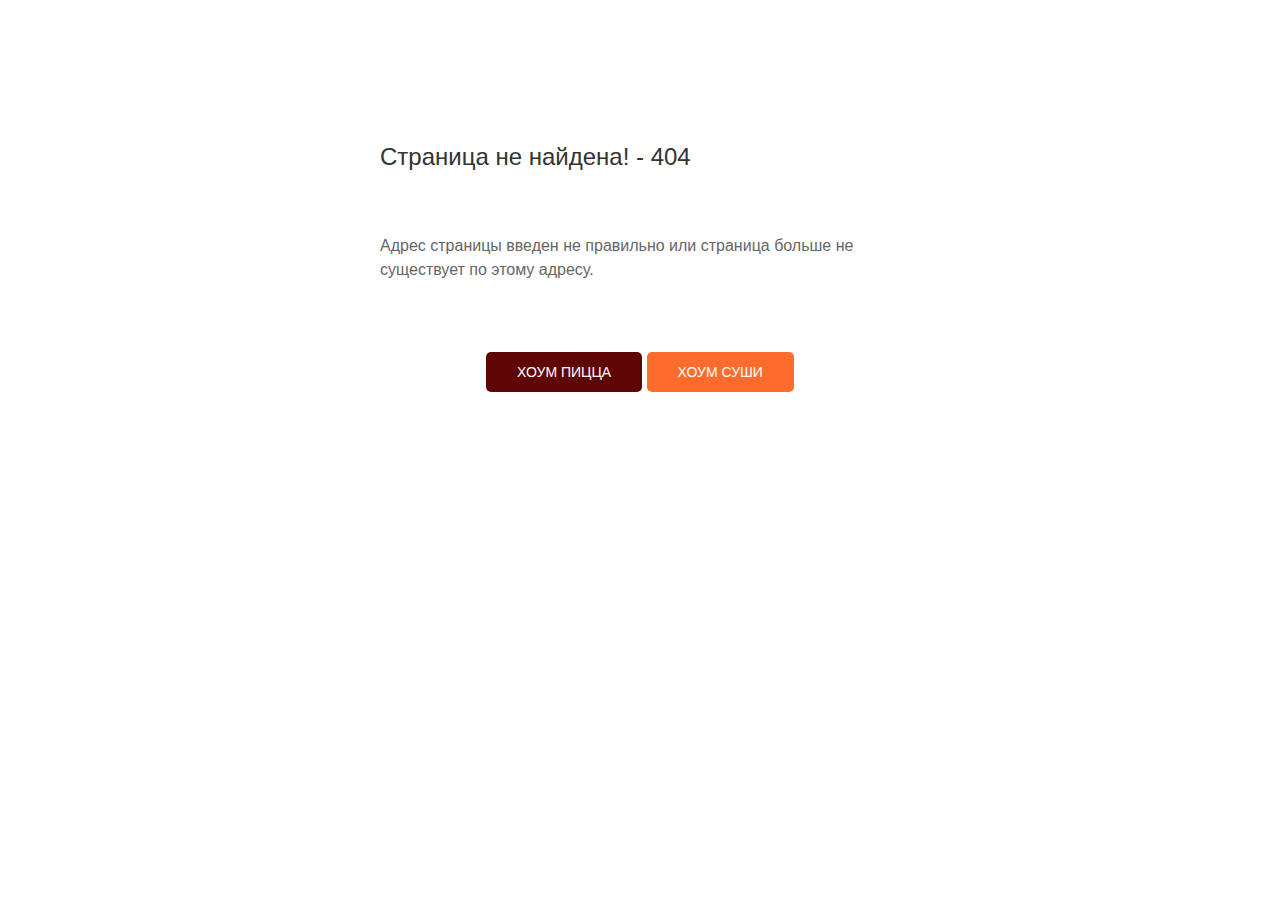
<file: error404.html>
<!DOCTYPE html>
<html lang="ru">
<head>
    <meta charset="UTF-8">
    <meta name="viewport" content="width=device-width, initial-scale=1.0">
    <meta http-equiv="X-UA-Compatible" content="ie=edge">
    <title>Страница не найдена!</title>

    <link rel="shortcut icon" href="vima.ico" type="image/x-icon">
    <link rel="stylesheet" href="static/uikit/css/uikit.min.css">
    <link rel="stylesheet" href="static/css/pages.css">
</head>
<body>
    <div class="uk-container">
        <div class="
            uk-card
            uk-width-1-2@m
            error-box
        ">
            <div class="uk-card-header">
                <div class="uk-grid-small" uk-grid>
                    <div class="uk-width-expand">
                        <h3 class="uk-card-title uk-margin-remove-bottom custom-font">Страница не найдена! - 404</h3>
                    </div>
                </div>
            </div>
            <div class="uk-card-body custom-font">
                Адрес страницы введен не правильно или страница больше не существует по этому адресу.
            </div>
            <div class="uk-card-footer uk-text-center buttons-main">
                <a class="uk-button uk-button-secondary" href="">Хоум пицца</a>
                <a class="uk-button uk-button-primary-hs" href="">Хоум Суши</a>
            </div>
        </div>
    </div>
</body>
<script src="static/uikit/js/uikit.min.js"></script>
</html>
</file>
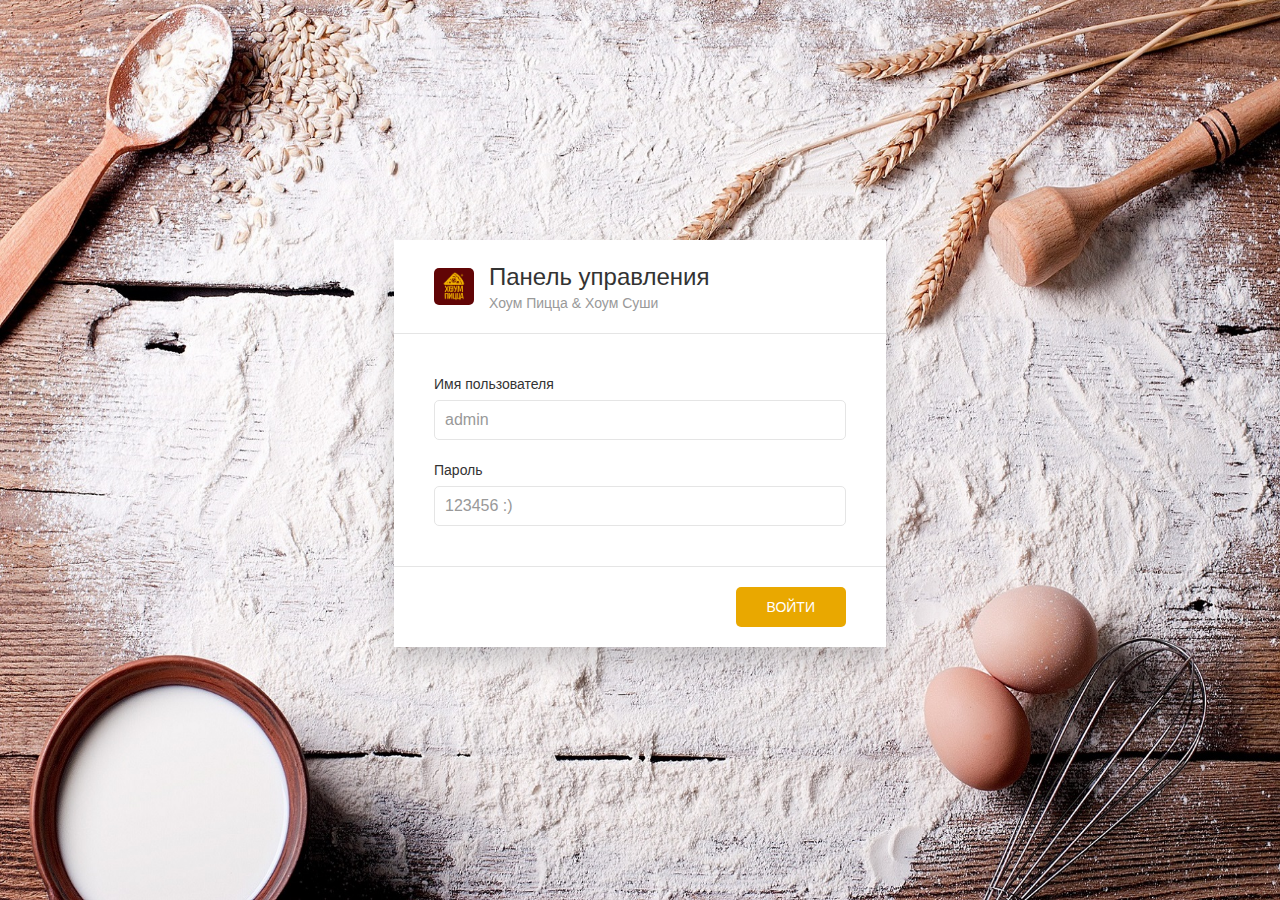
<file: signin.html>
<!DOCTYPE html>
<html lang="ru">
<head>
    <!-- Meta information -->
    <meta charset="UTF-8">
    <meta name="viewport" content="width=device-width, initial-scale=1.0">
    <meta http-equiv="X-UA-Compatible" content="ie=edge">
    <title>Панель управления</title>

    <!-- Styles -->
    <link rel="shortcut icon" href="vima.ico" type="image/x-icon">
    <link rel="stylesheet" href="static/uikit/css/uikit.min.css">
    <link rel="stylesheet" href="static/css/pages.css">
</head>
<body id="sign-in">
     <div class="uk-container">
        <div class="uk-card uk-card-default uk-box-shadow-large uk-width-1-2@m signin-box">
            <div class="uk-card-header">
                <div class="uk-grid-small uk-flex-middle" uk-grid>
                    <div class="uk-width-auto">
                        <img class="uk-border-rounded" width="40" height="40" src="static/images/logo_short.png">
                    </div>
                    <div class="uk-width-expand">
                        <h3 class="uk-card-title uk-margin-remove-bottom">Панель управления</h3>
                        <p class="uk-text-meta uk-margin-remove-top">Хоум Пицца & Хоум Суши</p>
                    </div>
                </div>
            </div>
            <div class="uk-card-body">
                <form class="uk-form-stacked">

                    <div class="uk-margin">
                        <label class="uk-form-label" for="form-stacked-text">Имя пользователя</label>
                        <div class="uk-form-controls">
                            <input class="uk-input" id="form-stacked-text" type="text" placeholder="admin">
                        </div>
                    </div>
                    <div>
                        <label class="uk-form-label" for="form-stacked-text">Пароль</label>
                        <div class="uk-form-controls">
                            <input class="uk-input" id="form-stacked-text" type="password" placeholder="123456 :)">
                        </div>
                    </div>
                </form>
            </div>
            <div class="uk-card-footer uk-text-right">
                <a class="uk-button uk-button-primary" href="">Войти</a>
            </div>
        </div>
     </div>
</body>
<script src="static/uikit/js/uikit.min.js"></script>
</html>
</file>
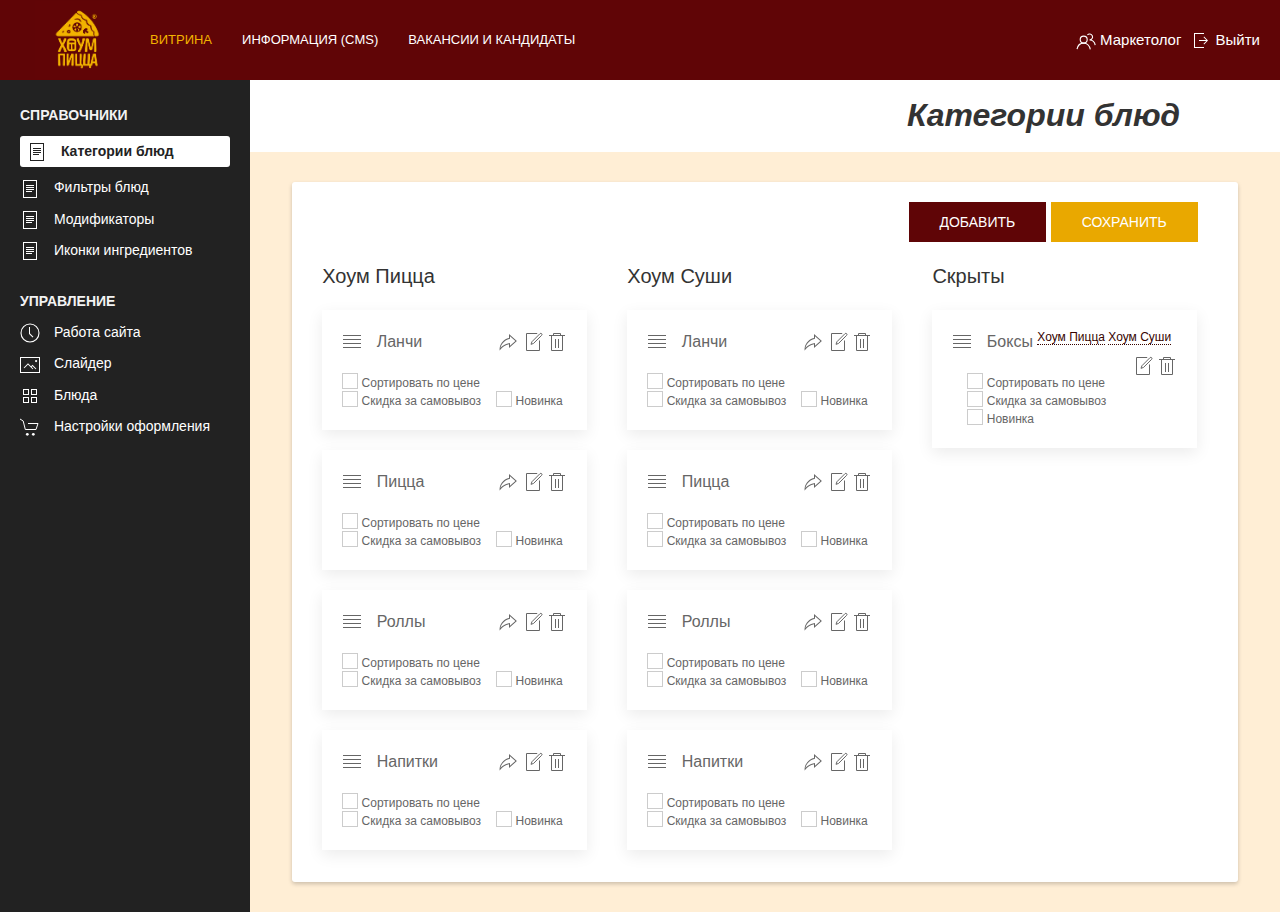
<file: pages/list.html>
<!DOCTYPE html>
<html lang="ru">
<head>
    <!-- Meta information -->
    <meta charset="UTF-8">
    <meta name="viewport" content="width=device-width, initial-scale=1.0">
    <meta http-equiv="X-UA-Compatible" content="ie=edge">
    <title>VIMA</title>

    <!-- Styles -->
    <link rel="shortcut icon" href="../vima.ico" type="image/x-icon">
    <link rel="stylesheet" href="../static/uikit/css/uikit.min.css">
    <link rel="stylesheet" href="../static/css/custom.css">
</head>
<body id="bg-color">
    <!-- Desktop menu -->
    <nav class="uk-navbar-container uk-custom-navbar uk-visible@m" uk-navbar>
        <div class="uk-navbar-left uk-margin-left">
            <a class="uk-navbar-item uk-logo" href="">
                <img data-src="../static/images/logo_short.png" alt="Хоум пицца" width="85" uk-img>
            </a>
            <ul class="uk-navbar-nav">
                <li class="uk-active"><a href="../index.html">Витрина</a></li>
                <li><a href="../cms.html">Информация (CMS)</a></li>
                <li><a href="../offers.html">Вакансии и кандидаты</a></li>
            </ul>
        </div>
        <div class="uk-navbar-right uk-margin-right">
            <ul class="uk-iconnav">
                <li>
                    <a href="">
                        <span uk-icon="users"></span>
                        <span>Маркетолог</span>
                    </a>
                </li>
                <li>
                    <a href="#">
                        <span uk-icon="sign-out"></span>
                        <span>Выйти</span>
                    </a>
                </li>
            </ul>
        </div>
    </nav>

    <!-- Mobile menu -->
    <nav class="uk-navbar uk-navbar-container uk-custom-navbar uk-hidden@m">
        <div class="uk-navbar-left">
            <a class="uk-navbar-toggle" href="#" style="color: #fff;">
                <span uk-navbar-toggle-icon></span> <span class="uk-margin-small-left">Меню</span>
            </a>
        </div>
    </nav>

    <!-- Left Sidebar -->
    <nav class="right-sidebar uk-background-secondary">
        <div class="content-sidebar uk-nav-parent-icon">
            <ul class="uk-nav uk-nav-default" uk-nav>
                <li class="uk-nav-header">Справочники</li>
                <li class="uk-active">
                    <a href="#">
                        <span class="uk-margin-small-right" uk-icon="icon: file-text"></span> Категории блюд
                    </a>
                </li>
                <li>
                    <a href="#">
                        <span class="uk-margin-small-right" uk-icon="icon: file-text"></span> Фильтры блюд
                    </a>
                </li>
                <li>
                    <a href="#">
                        <span class="uk-margin-small-right" uk-icon="icon: file-text"></span> Модификаторы
                    </a>
                </li>
                <li>
                    <a href="#">
                        <span class="uk-margin-small-right" uk-icon="icon: file-text"></span> Иконки ингредиентов
                    </a>
                </li>
                <li class="uk-nav-header">Управление</li>
                <li><a href="#"><span class="uk-margin-small-right" uk-icon="icon: clock"></span> Работа сайта</a></li>
                <li><a href="#"><span class="uk-margin-small-right" uk-icon="icon: image"></span> Слайдер</a></li>
                <li><a href="#"><span class="uk-margin-small-right" uk-icon="icon: thumbnails"></span> Блюда</a></li>
                <li><a href="#"><span class="uk-margin-small-right" uk-icon="icon: cart"></span> Настройки оформления</a></li>
            </ul>
        </div>
    </nav>

    <!-- Content block -->
    <div class="content-header uk-text-right">
            <div class="content-bar">
                <h2>Категории блюд</h2>
            </div>
            <div class="uk-container uk-custom-container container-card content uk-text-left">
                <p class="uk-text-right" uk-margin>
                    <button class="uk-button uk-button-secondary">Добавить</button>
                    <button class="uk-button uk-button-primary">Сохранить</button>
                </p>
                <div class="uk-child-width-1-3@s" uk-grid>
                    <div>
                        <h4>Хоум Пицца</h4>
                        <div uk-sortable="group: sortable-group-1; handle: .uk-sortable-handle;">
                            <div class="uk-margin">
                                <div class="uk-card uk-card-default uk-card-body uk-card-small">
                                    <span class="uk-sortable-handle uk-margin-small-right" uk-icon="icon: table"></span>
                                    Ланчи
                                    <span style="float: right;">
                                        <a href="#" uk-icon="forward" uk-tooltip="Скрыть"></a>
                                        <a href="#" uk-icon="file-edit" uk-tooltip="Редактировать"></a>
                                        <a href="#" uk-icon="trash" uk-tooltip="Удалить"></a>
                                    </span>
                                    <div class="uk-margin uk-grid-small uk-child-width-auto uk-grid sub-card-boxes">
                                        <label><input class="uk-checkbox" type="checkbox"> Сортировать по цене</label>
                                        <label><input class="uk-checkbox" type="checkbox"> Скидка за самовывоз</label>
                                        <label><input class="uk-checkbox" type="checkbox"> Новинка</label>
                                    </div>
                                </div>
                            </div>
                            <div class="uk-margin">
                                <div class="uk-card uk-card-default uk-card-body uk-card-small">
                                    <span class="uk-sortable-handle uk-margin-small-right" uk-icon="icon: table"></span>
                                    Пицца
                                    <span style="float: right;">
                                        <a href="#" uk-icon="forward" uk-tooltip="Скрыть"></a>
                                        <a href="#" uk-icon="file-edit" uk-tooltip="Редактировать"></a>
                                        <a href="#" uk-icon="trash" uk-tooltip="Удалить"></a>
                                    </span>
                                    <div class="uk-margin uk-grid-small uk-child-width-auto uk-grid sub-card-boxes">
                                        <label><input class="uk-checkbox" type="checkbox"> Сортировать по цене</label>
                                        <label><input class="uk-checkbox" type="checkbox"> Скидка за самовывоз</label>
                                        <label><input class="uk-checkbox" type="checkbox"> Новинка</label>
                                    </div>
                                </div>
                            </div>
                            <div class="uk-margin">
                                <div class="uk-card uk-card-default uk-card-body uk-card-small">
                                    <span class="uk-sortable-handle uk-margin-small-right" uk-icon="icon: table"></span>
                                    Роллы
                                    <span style="float: right;">
                                        <a href="#" uk-icon="forward" uk-tooltip="Скрыть"></a>
                                        <a href="#" uk-icon="file-edit" uk-tooltip="Редактировать"></a>
                                        <a href="#" uk-icon="trash" uk-tooltip="Удалить"></a>
                                    </span>
                                    <div class="uk-margin uk-grid-small uk-child-width-auto uk-grid sub-card-boxes">
                                        <label><input class="uk-checkbox" type="checkbox"> Сортировать по цене</label>
                                        <label><input class="uk-checkbox" type="checkbox"> Скидка за самовывоз</label>
                                        <label><input class="uk-checkbox" type="checkbox"> Новинка</label>
                                    </div>
                                </div>
                            </div>
                            <div class="uk-margin">
                                <div class="uk-card uk-card-default uk-card-body uk-card-small">
                                    <span class="uk-sortable-handle uk-margin-small-right" uk-icon="icon: table"></span>
                                    Напитки
                                    <span style="float: right;">
                                        <a href="#" uk-icon="forward" uk-tooltip="Скрыть"></a>
                                        <a href="#" uk-icon="file-edit" uk-tooltip="Редактировать"></a>
                                        <a href="#" uk-icon="trash" uk-tooltip="Удалить"></a>
                                    </span>
                                    <div class="uk-margin uk-grid-small uk-child-width-auto uk-grid sub-card-boxes">
                                        <label><input class="uk-checkbox" type="checkbox"> Сортировать по цене</label>
                                        <label><input class="uk-checkbox" type="checkbox"> Скидка за самовывоз</label>
                                        <label><input class="uk-checkbox" type="checkbox"> Новинка</label>
                                    </div>
                                </div>
                            </div>

                        </div>
                    </div>
                    <div>
                        <h4>Хоум Суши</h4>
                        <div uk-sortable="group: sortable-group-2; handle: .uk-sortable-handle;"">
                            <div class="uk-margin">
                                <div class="uk-card uk-card-default uk-card-body uk-card-small">
                                    <span class="uk-sortable-handle uk-margin-small-right" uk-icon="icon: table"></span>
                                    Ланчи
                                    <span style="float: right;">
                                        <a href="#" uk-icon="forward" uk-tooltip="Скрыть"></a>
                                        <a href="#" uk-icon="file-edit" uk-tooltip="Редактировать"></a>
                                        <a href="#" uk-icon="trash" uk-tooltip="Удалить"></a>
                                    </span>
                                    <div class="uk-margin uk-grid-small uk-child-width-auto uk-grid sub-card-boxes">
                                        <label><input class="uk-checkbox" type="checkbox"> Сортировать по цене</label>
                                        <label><input class="uk-checkbox" type="checkbox"> Скидка за самовывоз</label>
                                        <label><input class="uk-checkbox" type="checkbox"> Новинка</label>
                                    </div>
                                </div>
                            </div>
                            <div class="uk-margin">
                                <div class="uk-card uk-card-default uk-card-body uk-card-small">
                                    <span class="uk-sortable-handle uk-margin-small-right" uk-icon="icon: table"></span>
                                    Пицца
                                    <span style="float: right;">
                                        <a href="#" uk-icon="forward" uk-tooltip="Скрыть"></a>
                                        <a href="#" uk-icon="file-edit" uk-tooltip="Редактировать"></a>
                                        <a href="#" uk-icon="trash" uk-tooltip="Удалить"></a>
                                    </span>
                                    <div class="uk-margin uk-grid-small uk-child-width-auto uk-grid sub-card-boxes">
                                        <label><input class="uk-checkbox" type="checkbox"> Сортировать по цене</label>
                                        <label><input class="uk-checkbox" type="checkbox"> Скидка за самовывоз</label>
                                        <label><input class="uk-checkbox" type="checkbox"> Новинка</label>
                                    </div>
                                </div>
                            </div>
                            <div class="uk-margin">
                                <div class="uk-card uk-card-default uk-card-body uk-card-small">
                                    <span class="uk-sortable-handle uk-margin-small-right" uk-icon="icon: table"></span>
                                    Роллы
                                    <span style="float: right;">
                                        <a href="#" uk-icon="forward" uk-tooltip="Скрыть"></a>
                                        <a href="#" uk-icon="file-edit" uk-tooltip="Редактировать"></a>
                                        <a href="#" uk-icon="trash" uk-tooltip="Удалить"></a>
                                    </span>
                                    <div class="uk-margin uk-grid-small uk-child-width-auto uk-grid sub-card-boxes">
                                        <label><input class="uk-checkbox" type="checkbox"> Сортировать по цене</label>
                                        <label><input class="uk-checkbox" type="checkbox"> Скидка за самовывоз</label>
                                        <label><input class="uk-checkbox" type="checkbox"> Новинка</label>
                                    </div>
                                </div>
                            </div>
                            <div class="uk-margin">
                                <div class="uk-card uk-card-default uk-card-body uk-card-small">
                                    <span class="uk-sortable-handle uk-margin-small-right" uk-icon="icon: table"></span>
                                    Напитки
                                    <span style="float: right;">
                                        <a href="#" uk-icon="forward" uk-tooltip="Скрыть"></a>
                                        <a href="#" uk-icon="file-edit" uk-tooltip="Редактировать"></a>
                                        <a href="#" uk-icon="trash" uk-tooltip="Удалить"></a>
                                    </span>
                                    <div class="uk-margin uk-grid-small uk-child-width-auto uk-grid sub-card-boxes">
                                        <label><input class="uk-checkbox" type="checkbox"> Сортировать по цене</label>
                                        <label><input class="uk-checkbox" type="checkbox"> Скидка за самовывоз</label>
                                        <label><input class="uk-checkbox" type="checkbox"> Новинка</label>
                                    </div>
                                </div>
                            </div>
                        </div>
                    </div>
                    <div>
                        <h4>Скрыты</h4>
                        <div uk-sortable="group: sortable-group-3; handle: .uk-sortable-handle;">
                            <div class="uk-margin">
                                <div class="uk-card uk-card-default uk-card-body uk-card-small">
                                    <span class="uk-sortable-handle uk-margin-small-right" uk-icon="icon: table"></span>
                                    Боксы 
                                    <sup class="show-menu-category">
                                        <a href="">Хоум Пицца</a>
                                        <a href="">Хоум Суши</a>
                                    </sup>
                                    <span style="float: right;">
                                        <a href="#" uk-icon="file-edit" uk-tooltip="Редактировать"></a>
                                        <a href="#" uk-icon="trash" uk-tooltip="Удалить"></a>
                                    </span>
                                    <div class="uk-margin uk-grid-small uk-child-width-auto uk-grid sub-card-boxes">
                                        <label><input class="uk-checkbox" type="checkbox"> Сортировать по цене</label>
                                        <label><input class="uk-checkbox" type="checkbox"> Скидка за самовывоз</label>
                                        <label><input class="uk-checkbox" type="checkbox"> Новинка</label>
                                    </div>
                                </div>
                            </div>
                        </div>
                    </div>
                </div>
            </div>
        </div>


</body>
<script src="../static/uikit/js/uikit.min.js"></script>
<script src="../static/uikit/js/uikit-icons.min.js"></script>
</html>
</file>
<file: static/css/pages.css>
#sign-in {
    position: fixed; 
    min-height: 100%; 
    background: url('../images/farina-bianco-grafika.jpg') no-repeat;
    background-size: 100% 100%;
    background-color: antiquewhite;
    width: 100%;
}

.signin-box {
    margin: 0 auto;
    margin-top: 20%;
    width: 41%;
}

.error-box {
    margin: 0 auto;
    margin-top: 10%;
}

.uk-button-secondary {
    background-color: #5f0506;
    border-radius: 5px;
}
.uk-button-secondary:hover {
    background-color: #4b0507;
}

.uk-button-secondary:focus-within {
    background-color: #5f0506;
}

.uk-button-primary {
    background-color: #e9a800;
    border-radius: 5px;
}

.uk-button-primary:hover {
    background-color: #d39803;
}

.uk-button-primary:focus-within {
    background-color: #e9a800;
}

.uk-button-primary-hs {
    color: #fff;
    background-color: #fd6c2d;
    border-radius: 5px;
    border: 1px solid transparent;
}

.uk-button-primary-hs:hover {
    color: #fff;
    background-color: #e2632c;
}

.uk-button-primary-hs:focus-within {
    background-color: #fd6c2d;
}


.uk-input {
    border-radius: 5px;
}

.uk-input:focus {
    border-color: #e9a800;
}

.buttons-main a {
    margin-top: 10px;
}

.custom-font {
    font-family: 'BwSurco', 'Helvetica', sans-serif;
    /* font-size: 20px; */
}
</file>
<file: static/css/custom.css>
html {
    background-color: #ffeed5;
}

nav.uk-custom-navbar {
    position: fixed;
    width: 100%;
    top: 0;
    z-index: 1;
}

nav.uk-custom-navbar.uk-navbar-container:not(.uk-navbar-transparent) {
    background: #600506;
}

nav.uk-custom-navbar ul.uk-navbar-nav li a {
    color: #fff;
    font-size: 13px;
    font-family: 'ProximaNova', 'Helvetica', sans-serif;
    position: relative;
}

nav.uk-custom-navbar div.uk-navbar-right ul li a {
    color: #fff;
    text-decoration: none;
    font-weight: 300;
    font-size: 15px;
}

nav.uk-custom-navbar ul.uk-navbar-nav li.uk-active a {
    color: #f3b300;
}

nav.uk-custom-navbar ul.uk-navbar-nav li a:hover {
    color: #f3b300;
}

nav.uk-custom-navbar .uk-navbar-nav li a:hover::before {
    right: 15px;
}

nav.uk-custom-navbar li a::before {
    content: '';
    display: block;
    position: absolute;
    left: 15px;
    right: calc(102% - 15px);
    bottom: 20px;
    height: 1px;
    background-color: currentColor;
    transition: 0.3s ease-in-out;
    transition-property: right;
}

nav.right-sidebar {
    display: block;
    position: fixed;
    width: 250px;
    min-height: 100%;
}

nav.right-sidebar .content-sidebar {
    margin: 20px;
}

nav.right-sidebar div.content-sidebar li.uk-nav-header {
    color: #f3f3f3;
    font-weight: bold;
}

nav.right-sidebar div.content-sidebar li.uk-active {
    background-color: #fff;
    border-radius: 3px;
    padding: 0px 7px;
    margin: 5px 0px;
}

nav.right-sidebar div.content-sidebar li.uk-parent {
    padding: 0px 7px;
}

nav.right-sidebar div.content-sidebar li.uk-active a {
    color: #222;
    font-weight: bold;
}

nav.right-sidebar div.content-sidebar li.uk-active a:hover {
    color: #222;
    padding-left: 0px;
}

nav.right-sidebar .content-sidebar ul li a {
    color: #fff;
}

nav.right-sidebar .content-sidebar ul li a:hover {
    /* background-color: #fff;
    border-radius: 3px;
    padding-left: 5px;
    color: #222;
    font-weight: bold; */
    color: greenyellow;
}

div.content-header {
    padding-left: 250px;
    margin-top: 80px;
}

div.content-bar h2 {
    background-color: #fff;
    padding: 15px 100px;
    font-style: italic;
    font-weight: 600;
}

div.content {
    padding-left: 30px;
}

.content h2:first-child {
    font-weight: 700;
    padding-top: 25px;
}

.uk-custom-container {
    max-width: 85%;
    margin-top: 30px;
    padding-top: 20px;
}

div.container-card {
    background-color: #fff;
    border-radius: 3px;
    min-height: 650px;
    box-shadow: 0 2px 4px rgba(0, 0, 0, .2);
    padding-bottom: 30px;
    margin-bottom: 30px;
}

div.container-dashboard {
    max-width: 88%;
    padding: 0px !important;
}

.uk-button-secondary {
    background-color: #5f0506;
}
.uk-button-secondary:hover {
    background-color: #4b0507;
}

.uk-button-secondary:focus-within {
    background-color: #5f0506;
}

.uk-button-primary {
    background-color: #e9a800;
}

.uk-button-primary:hover {
    background-color: #d39803;
}

.uk-button-primary:focus-within {
    background-color: #e9a800;
}

.sub-card-boxes {
    font-size: 12px;
}

.show-menu-category a {
    text-decoration: none;
    color: #360300;
    border-bottom: 1px dotted #360300;
}

.show-menu-category a:hover {
    text-decoration: line-through;
    border: none;
}

.uk-subnav-pill > .uk-active > a {
    background-color: #e9a800;
color: #fff;
}
</file>
